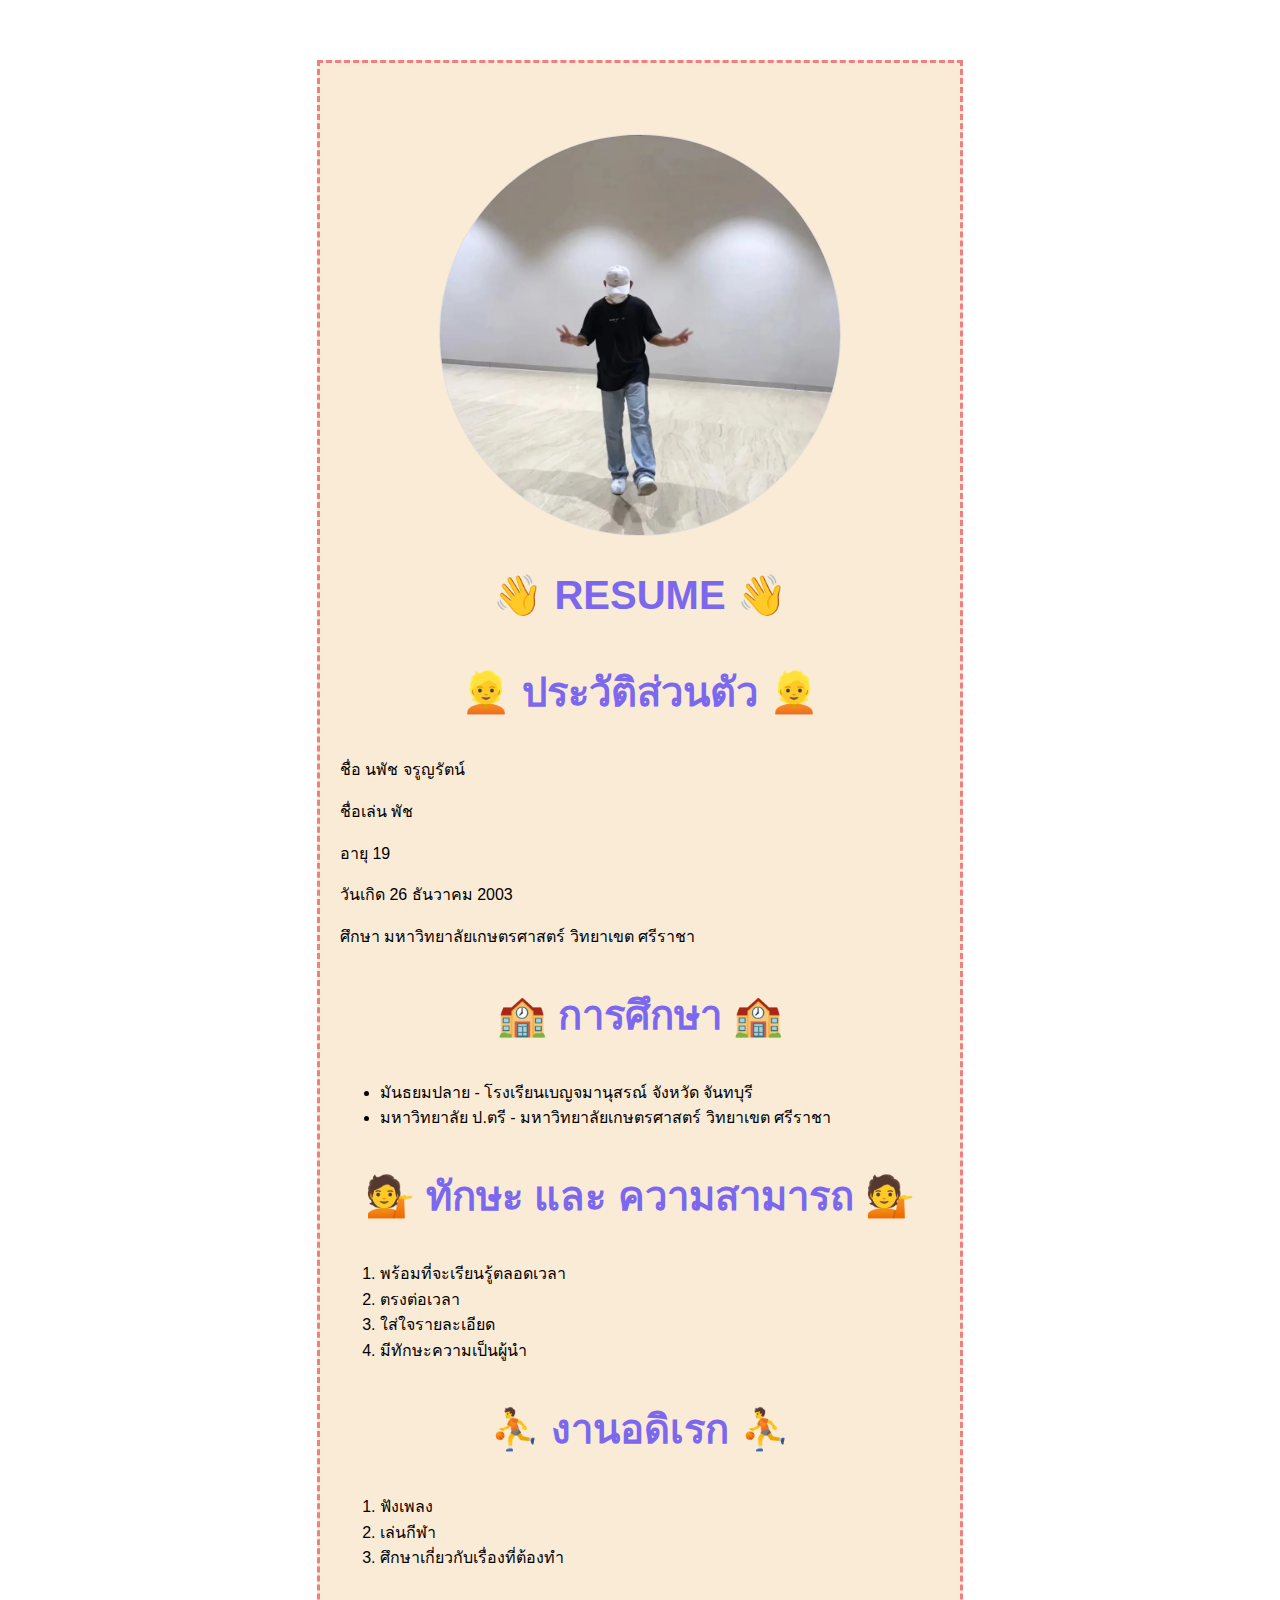
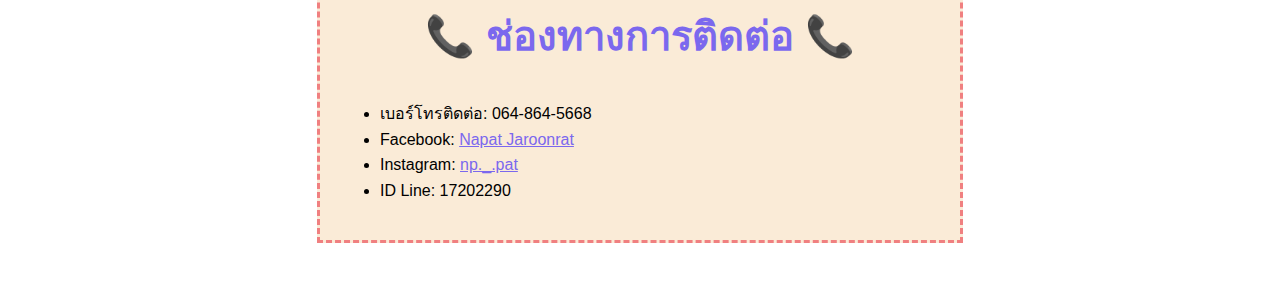
<file: 1/index.html>
<!DOCTYPE html>
<html>
<head>
    <title>Resume</title>
    <style>
    
        body {
            font-family: Arial, sans-serif;
            line-height: 1.6;
            margin: 20px;
            padding: 20px;
        }
        h1, h2 {
            font-size: 40px;
            text-align: center;
            color: #7B68EE;
        }
        img {
            display: block;
            margin: 0 auto;
            border: 1px solid #ddd;
            border-radius: 50%;
        }
        .container {
            border: 3px dashed #f08080;
            background-color: #faebd7;
            padding: 20px;
            margin: 20px auto;
            max-width: 600px;
        }
    </style>
</head>
<body>
<div class="container">
    <br>
    <br>
    <center><img src="NP.jpg" alt="image" height="400" width="400"></center>
    <h1>&#128075; RESUME &#128075;</h1>
    <h2>&#128113; ประวัติส่วนตัว &#128113;</h2>
    <p>ชื่อ นพัช จรูญรัตน์</p>
    <p>ชื่อเล่น พัช</p>
    <p>อายุ 19</p>
    <p>วันเกิด 26 ธันวาคม 2003</p>
    <p>ศึกษา มหาวิทยาลัยเกษตรศาสตร์ วิทยาเขต ศรีราชา</p>

    <h2>&#127979; การศึกษา &#127979;</h2>
    <ul>
        <li>มันธยมปลาย - โรงเรียนเบญจมานุสรณ์ จังหวัด จันทบุรี</li>
        <li>มหาวิทยาลัย ป.ตรี - มหาวิทยาลัยเกษตรศาสตร์ วิทยาเขต ศรีราชา</li>
    </ul>

    <h2>&#128129; ทักษะ และ ความสามารถ &#128129;</h2>
    <ol>
        <li>พร้อมที่จะเรียนรู้ตลอดเวลา</li>
        <li>ตรงต่อเวลา</li>
        <li>ใส่ใจรายละเอียด</li>
        <li>มีทักษะความเป็นผู้นำ</li>
    </ol>

    <h2>&#9977; งานอดิเรก &#9977;</h2>
    <ol>
        <li>ฟังเพลง</li>
        <li>เล่นกีฬา</li>
        <li>ศึกษาเกี่ยวกับเรื่องที่ต้องทำ</li>
    </ol>

    <h2>&#128222; ช่องทางการติดต่อ &#128222;</h2>
    <ul>
        <li>เบอร์โทรติดต่อ: 064-864-5668</li>
        <li>Facebook: <a href="https://www.facebook.com/napat.jaroonrat/" target="_blank" style="color: #7B68EE;">Napat Jaroonrat</a></li>
        <li>Instagram: <a href="https://www.instagram.com/np._.pat/?hl=th/" target="_blank" style="color: #7B68EE;">np._.pat</a></li>
        <li>ID Line: 17202290</li>
    </ul>
</div>
</body>
</html>
</file>
